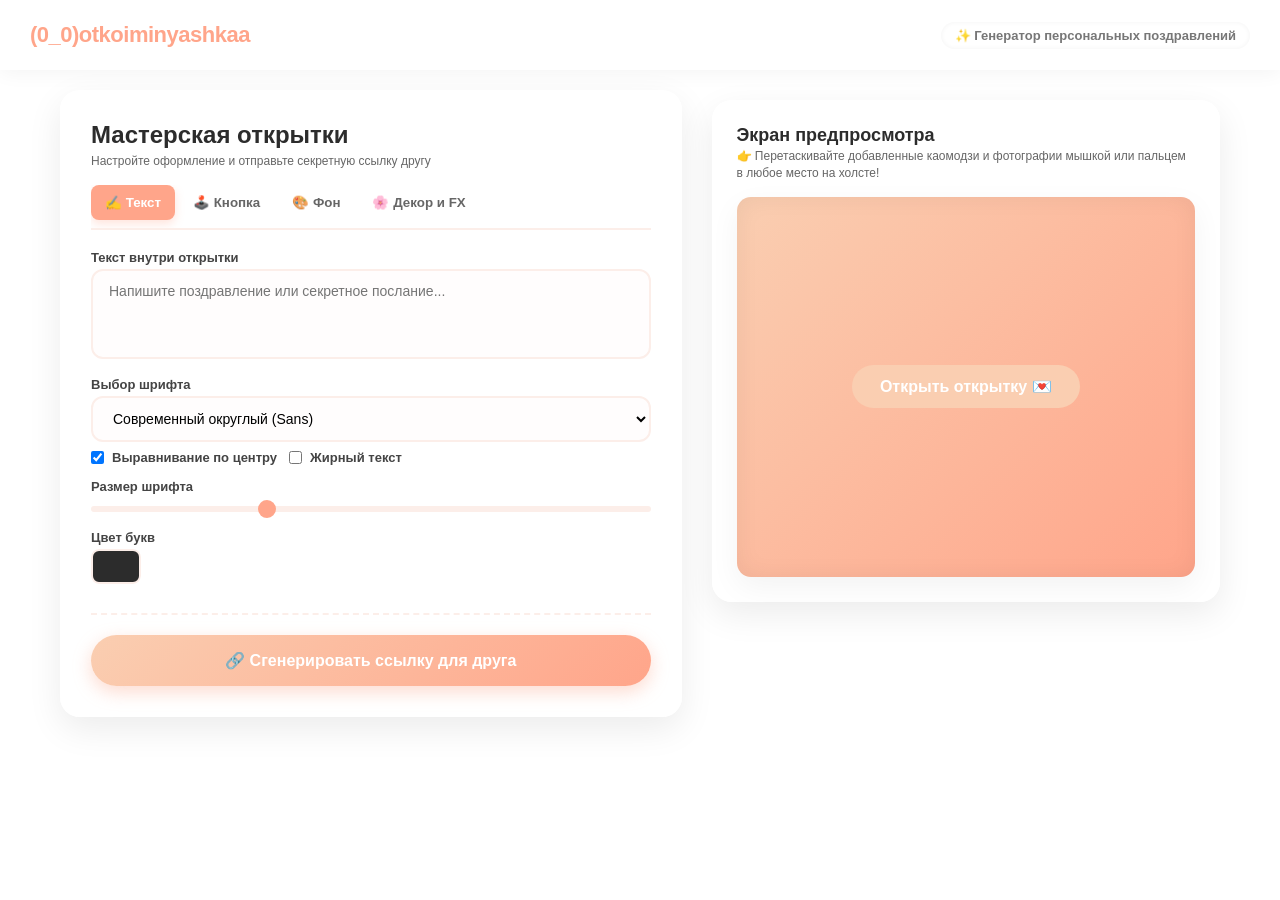
<file: index.html>
<!DOCTYPE html>
<html lang="ru">
<head>
    <meta charset="UTF-8">
    <meta name="viewport" content="width=device-width, initial-scale=1.0">
    <title>(0_0)otkoiminyashkaa — Конструктор интерактивных открыток</title>
    <link rel="stylesheet" href="style.css">
</head>
<body>

    <header class="site-header">
        <div class="logo" id="siteLogoBtn">(0_0)otkoiminyashkaa</div>
        <div class="header-status">✨ Генератор персональных поздравлений</div>
    </header>

    <main class="main-container">
        
        <section id="viewModeZone" class="card-view-wrapper" style="display: none;">
            <div class="view-card-box">
                <div id="viewStage" class="card-stage large-stage">
                    <div id="viewPattern" class="pattern-layer"></div>
                    <button id="viewBtn" class="card-action-btn"></button>
                    <div id="viewContent" class="card-hidden-content">
                        <div id="viewText" class="card-text"></div>
                        <div id="viewMovableZone" class="movable-zone"></div>
                    </div>
                    <div id="viewAmbient" class="ambient-layer"></div>
                    <div id="viewAnim" class="anim-layer"></div>
                </div>
                <button onclick="window.location.search = ''" class="secondary-btn" style="margin-top: 15px; max-width: 300px;">🎨 Создать свою открытку</button>
            </div>
        </section>

        <section id="editorModeZone" class="editor-layout">
            
            <div class="editor-panel">
                <h2>Мастерская открытки</h2>
                <p class="hint-text">Настройте оформление и отправьте секретную ссылку другу</p>
                
                <div class="editor-tabs">
                    <button class="ed-tab-btn active" data-edtab="ed-text">✍️ Текст</button>
                    <button class="ed-tab-btn" data-edtab="ed-btn">🕹️ Кнопка</button>
                    <button class="ed-tab-btn" data-edtab="ed-bg">🎨 Фон</button>
                    <button class="ed-tab-btn" data-edtab="ed-decor">🌸 Декор и FX</button>
                </div>

                <div id="ed-text" class="ed-tab-content active">
                    <label>Текст внутри открытки</label>
                    <textarea id="cardText" placeholder="Напишите поздравление или секретное послание..."></textarea>
                    
                    <label>Выбор шрифта</label>
                    <select id="cardFont">
                        <option value="font-sans">Современный округлый (Sans)</option>
                        <option value="font-serif">Элегантный классический (Serif)</option>
                        <option value="font-cursive">Романтичный рукописный (Cursive)</option>
                    </select>
                    
                    <div class="flex-row" style="margin-bottom: 12px;">
                        <label class="checkbox-label"><input type="checkbox" id="textCenter" checked> Выравнивание по центру</label>
                        <label class="checkbox-label"><input type="checkbox" id="textBold"> Жирный текст</label>
                    </div>
                    
                    <label>Размер шрифта</label>
                    <div class="range-group">
                        <input type="range" id="textSize" min="16" max="42" value="24">
                    </div>
                    
                    <label>Цвет букв</label>
                    <input type="color" id="textColor" value="#2c2c2c">
                </div>

                <div id="ed-btn" class="ed-tab-content">
                    <label>Текст на кнопке (который заставит кликнуть)</label>
                    <input type="text" id="buttonText" value="Открыть открытку 💌">
                    
                    <label>Форма и визуальный стиль</label>
                    <select id="buttonStyle">
                        <option value="rounded">Округлая капсула</option>
                        <option value="glow">Неоновое сияние</option>
                        <option value="glass">Матовое стекло (Glassmorphism)</option>
                        <option value="rect">Строгий прямоугольник</option>
                    </select>
                    
                    <label>Размер текста кнопки</label>
                    <div class="range-group">
                        <input type="range" id="buttonSize" min="12" max="26" value="16">
                    </div>
                    
                    <div class="flex-row">
                        <div style="flex:1;">
                            <label>Цвет кнопки</label>
                            <input type="color" id="buttonBgColor" value="#faceb1">
                        </div>
                        <div style="flex:1;">
                            <label>Цвет текста</label>
                            <input type="color" id="buttonTextColor" value="#ffffff">
                        </div>
                    </div>
                    
                    <label style="margin-top:10px; display:block;">Фото-фон для кнопки (заменяет цвет)</label>
                    <input type="file" id="btnPhotoInput" accept="image/*">
                </div>

                <div id="ed-bg" class="ed-tab-content">
                    <label>Градиент подложки открытки</label>
                    <div class="flex-row">
                        <input type="color" id="bgColor1" value="#faceb1">
                        <span>➡️</span>
                        <input type="color" id="bgColor2" value="#ffa58a">
                    </div>
                    
                    <hr class="editor-hr">
                    
                    <label>Текстурный PNG-паттерн (узор поверх градиента)</label>
                    <input type="file" id="patternInput" accept="image/*">
                    <p class="hint-text">Выберите маленькую прозрачную картинку, она размножится по всему холсту</p>
                    
                    <label>Размер элементов узора</label>
                    <div class="range-group">
                        <input type="range" id="patternSize" min="20" max="150" value="50">
                    </div>
                    
                    <label>Прозрачность узора</label>
                    <div class="range-group">
                        <input type="range" id="patternOpacity" min="5" max="100" value="40">
                    </div>
                </div>

                <div id="ed-decor" class="ed-tab-content">
                    <label>Загрузить фото внутрь открытки</label>
                    <input type="file" id="photoInput" accept="image/*">
                    
                    <label>Размер добавляемых изображений</label>
                    <div class="range-group">
                        <input type="range" id="photoSizeRange" min="40" max="250" value="100">
                    </div>

                    <label style="margin-top:10px; display:block;">Японские каомодзи (Кликните для добавления на экран):</label>
                    <div class="kaomoji-grid" id="kaomojiContainer"></div>

                    <div class="flex-row">
                        <input type="text" id="customEmoji" maxlength="10" placeholder="Свой символ или эмодзи...">
                        <button id="addCustomEmojiBtn" class="action-mini-btn">+</button>
                    </div>

                    <hr class="editor-hr">
                    
                    <label>💥 Эффект при клике на кнопку</label>
                    <select id="animationType">
                        <option value="gift">🎉 Конфетти-взрыв (Подарок)</option>
                        <option value="poop">💩 Плюх-сюрприз (Накакали)</option>
                        <option value="bouquet">💐 Цветочный фонтан (Букет)</option>
                        <option value="fart">💨 Газовые волны (Пук)</option>
                        <option value="fall">📦 Падение коробки с отскоком (Упало)</option>
                    </select>
                </div>

                <div class="share-zone">
                    <button id="generateLinkBtn" class="primary-btn-mega">🔗 Сгенерировать ссылку для друга</button>
                    <div id="linkResultBlock" class="link-result-block" style="display: none;">
                        <p>Ссылка готова! Скопируйте и отправьте её:</p>
                        <div class="flex-row">
                            <input type="text" id="generatedUrlInput" readonly>
                            <button id="copyUrlBtn" class="action-mini-btn">📋</button>
                        </div>
                    </div>
                </div>
            </div>

            <div class="preview-panel">
                <div class="preview-sticky-wrap">
                    <h3>Экран предпросмотра</h3>
                    <p class="hint-text">👉 Перетаскивайте добавленные каомодзи и фотографии мышкой или пальцем в любое место на холсте!</p>
                    
                    <div id="livePreview" class="card-stage">
                        <div id="livePattern" class="pattern-layer"></div>
                        <button id="liveBtn" class="card-action-btn"></button>
                        <div id="liveContent" class="card-hidden-content">
                            <div id="liveText" class="card-text"></div>
                            <div id="liveMovableZone" class="movable-zone"></div>
                        </div>
                        <div id="liveAmbient" class="ambient-layer"></div>
                        <div id="liveAnim" class="anim-layer"></div>
                    </div>
                </div>
            </div>

        </section>
    </main>

    <script src="app.js"></script>
</body>
</html>
</file>
<file: style.css>
:root {
    --pink: #faceb1;
    --orange: #ffa58a;
    --text: #2c2c2c;
    --white: #ffffff;
    --radius-lg: 20px;
    --radius-sm: 12px;
    --shadow-box: 0 12px 35px rgba(0, 0, 0, 0.08);
    --shadow-btn: 0 6px 18px rgba(250, 165, 138, 0.4);
    --transition: all 0.3s cubic-bezier(0.4, 0, 0.2, 1);
}

* { box-sizing: border-box; margin: 0; padding: 0; font-family: -apple-system, BlinkMacSystemFont, "Segoe UI", Roboto, sans-serif; }

/* Установка фона всего сайта на фото по вашему URL */
body { 
    background-image: url('https://yapx.ru/image/dqQUn.png');
    /* Если вы захотите использовать локальный файл pppl.png, просто замените строку выше на: */
    /* background-image: url('pppl.png'); */
    background-size: cover;
    background-position: center;
    background-attachment: fixed;
    color: var(--text);
    padding-top: 90px;
    min-height: 100vh;
}

/* Стили шрифтов для открытки */
.font-sans { font-family: system-ui, sans-serif; }
.font-serif { font-family: "Georgia", "Times New Roman", serif; }
.font-cursive { font-family: "Courier New", cursive; font-style: italic; }

/* Шапка */
.site-header {
    position: fixed; top: 0; left: 0; width: 100%; height: 70px;
    background: rgba(255, 255, 255, 0.88); backdrop-filter: blur(12px);
    display: flex; align-items: center; justify-content: space-between;
    padding: 0 30px; z-index: 1000; box-shadow: 0 2px 20px rgba(0,0,0,0.05);
}
.logo { font-size: 22px; font-weight: 900; color: var(--orange); letter-spacing: -0.5px; user-select: none; }
.header-status { font-size: 13px; font-weight: 600; color: #777; background: #fff; padding: 6px 14px; border-radius: 20px; box-shadow: inset 0 0 5px rgba(0,0,0,0.05); }

/* Главный контейнер */
.main-container { max-width: 1200px; margin: 0 auto; padding: 0 20px 40px; }

/* Панели */
.editor-panel {
    background: rgba(255, 255, 255, 0.96); backdrop-filter: blur(8px);
    padding: 30px; border-radius: var(--radius-lg); box-shadow: var(--shadow-box);
    border: 1px solid rgba(255, 255, 255, 0.5);
}
.editor-panel h2 { font-size: 24px; margin-bottom: 4px; font-weight: 800; }
.hint-text { font-size: 12px; color: #666; margin-bottom: 15px; line-height: 1.4; }

/* Табы подмодулей редактора */
.editor-tabs { display: flex; gap: 4px; margin-bottom: 20px; border-bottom: 2px solid #fceee9; padding-bottom: 8px; overflow-x: auto; }
.editor-tabs::-webkit-scrollbar { display: none; }
.ed-tab-btn { background: none; border: none; padding: 10px 14px; font-weight: 700; color: #666; cursor: pointer; border-radius: 8px; transition: var(--transition); white-space: nowrap; }
.ed-tab-btn.active { color: var(--white); background: var(--orange); box-shadow: 0 4px 10px rgba(254, 165, 138, 0.3); }

/* Элементы форм */
.ed-tab-content { display: none; }
.ed-tab-content.active { display: block; animation: tabFade 0.3s ease; }
@keyframes tabFade { from { opacity: 0; transform: translateY(3px); } to { opacity: 1; transform: translateY(0); } }

label { display: block; font-size: 13px; font-weight: 700; color: #444; margin-top: 14px; margin-bottom: 4px; }
input[type="text"], select, textarea {
    width: 100%; padding: 12px 16px; border: 2px solid #fceee9; border-radius: var(--radius-sm);
    outline: none; font-size: 14px; transition: var(--transition); background: #fffdfd;
}
input[type="text"]:focus, select:focus, textarea:focus { border-color: var(--orange); background: var(--white); }
textarea { height: 90px; resize: none; }

.flex-row { display: flex; gap: 12px; align-items: center; margin-top: 8px; }
.checkbox-label { display: flex; align-items: center; gap: 8px; font-size: 13px; cursor: pointer; margin: 0; }
.editor-hr { border: 0; height: 1px; background: #fceee9; margin: 20px 0; }

input[type="range"] { -webkit-appearance: none; width: 100%; height: 6px; background: #fceee9; border-radius: 3px; outline: none; }
input[type="range"]::-webkit-slider-thumb { -webkit-appearance: none; width: 18px; height: 18px; background: var(--orange); border-radius: 50%; cursor: pointer; transition: var(--transition); }
input[type="range"]::-webkit-slider-thumb:hover { transform: scale(1.2); }

input[type="color"] { -webkit-appearance: none; border: none; width: 50px; height: 35px; border-radius: 8px; cursor: pointer; background: none; }
input[type="color"]::-webkit-color-swatch-wrapper { padding: 0; }
input[type="color"]::-webkit-color-swatch { border: 2px solid #fceee9; border-radius: 8px; }

/* Каомодзи модули */
.kaomoji-grid { display: grid; grid-template-columns: repeat(auto-fill, minmax(85px, 1fr)); gap: 6px; margin: 8px 0; max-height: 120px; overflow-y: auto; padding: 6px; border: 2px dashed #fceee9; border-radius: var(--radius-sm); background: #fff; }
.km-btn { background: #fffcfb; border: 1px solid #fceee9; padding: 8px 4px; border-radius: 6px; font-size: 12px; font-weight: 600; cursor: pointer; text-align: center; transition: var(--transition); }
.km-btn:hover { background: var(--pink); border-color: var(--pink); color: white; transform: translateY(-1px); }

.action-mini-btn { background: var(--text); color: white; border: none; width: 42px; height: 42px; border-radius: var(--radius-sm); font-size: 16px; cursor: pointer; font-weight: bold; transition: var(--transition); display: flex; align-items: center; justify-content: center; }
.action-mini-btn:hover { background: var(--orange); }

/* Конструкторский макет */
.editor-layout { display: grid; grid-template-columns: 1.1fr 0.9fr; gap: 30px; align-items: start; }
@media (max-width: 900px) { .editor-layout { grid-template-columns: 1fr; } }

/* Правая сторона: Липкий блок предпросмотра */
.preview-panel { background: rgba(255, 255, 255, 0.9); backdrop-filter: blur(8px); padding: 25px; border-radius: var(--radius-lg); box-shadow: var(--shadow-box); position: sticky; top: 100px; }
.preview-panel h3 { font-size: 18px; margin-bottom: 2px; font-weight: 800; }

/* СЦЕНА ХОЛСТА ОТКРЫТКИ (Выверено до пикселя) */
.card-stage { position: relative; width: 100%; height: 380px; border-radius: 14px; display: flex; align-items: center; justify-content: center; overflow: hidden; box-shadow: inset 0 0 25px rgba(0,0,0,0.06), 0 10px 30px rgba(0,0,0,0.05); }
.large-stage { height: 450px; max-width: 550px; margin: 0 auto; }
.pattern-layer { position: absolute; top:0; left:0; width:100%; height:100%; pointer-events: none; z-index: 1; }
.movable-zone { position: absolute; top: 0; left: 0; width: 100%; height: 100%; z-index: 4; pointer-events: none; }

/* Элементы внутри слоя перетаскивания */
.draggable-item { position: absolute; cursor: move; user-select: none; pointer-events: auto; will-change: transform; display: inline-block; z-index: 5; }
.draggable-img { border-radius: 10px; box-shadow: 0 5px 15px rgba(0,0,0,0.12); object-fit: cover; pointer-events: none; }
.draggable-emoji { font-size: 32px; display: block; line-height: 1; pointer-events: none; text-shadow: 0 2px 5px rgba(0,0,0,0.1); }

/* Интерактивная Кнопка внутри открытки */
.card-action-btn { position: relative; z-index: 10; border: none; cursor: pointer; font-weight: 800; transition: var(--transition); padding: 12px 28px; display: inline-block; text-align: center; }
.card-action-btn:hover { transform: scale(1.05); }
.btn-glass { background: rgba(255,255,255,0.25) !important; backdrop-filter: blur(15px); border: 1px solid rgba(255,255,255,0.4) !important; }

/* Внутреннее скрытое содержимое */
.card-hidden-content { display: none; z-index: 3; width: 100%; height: 100%; position: absolute; top:0; left:0; padding: 30px; }
.card-hidden-content.visible { display: block; animation: cardReveal 0.65s cubic-bezier(0.175, 0.885, 0.32, 1.25) forwards; }
@keyframes cardReveal { from { opacity: 0; transform: scale(0.9); } to { opacity: 1; transform: scale(1); } }
.card-text { width: 100%; height: auto; pointer-events: none; word-wrap: break-word; line-height: 1.4; }

/* Эмбиент-эффекты окружения */
.ambient-layer { position: absolute; top:0; left:0; width:100%; height:100%; pointer-events:none; z-index: 2; display:none; }
.ambient-layer.active { display:block; }
.ambient-emoji { position: absolute; font-size: 26px; opacity: 0.6; }

/* Слой динамических частиц (FX Движок) */
.anim-layer { position: absolute; top:0; left:0; width:100%; height:100%; pointer-events:none; z-index: 20; }
.particle { position: absolute; font-size: 28px; animation: particleExplode 2s forwards cubic-bezier(0.1, 0.8, 0.3, 1); }
@keyframes particleExplode { 0% { transform: translate(0,0) scale(1.4); opacity: 1; } 100% { transform: translate(var(--dx), var(--dy)) scale(0.3); opacity: 0; } }

/* Физика падающих объектов */
.falling-obj { position: absolute; left: calc(50% - 30px); font-size: 60px; top: -80px; z-index: 25; }
.fx-fall-box { animation: dropBox 1.3s forwards cubic-bezier(0.25, 0.46, 0.45, 0.94); }
.fx-fall-poop { animation: dropPoop 0.85s forwards ease-in; }
.fx-fall-heavy { animation: dropHeavy 1s forwards cubic-bezier(0.6, -0.28, 0.735, 0.045); }

@keyframes dropBox { 0% { top: -80px; } 50% { top: 40%; transform: scaleY(0.7) scaleX(1.3); } 100% { top: 35%; transform: scale(1); } }
@keyframes dropPoop { 0% { top:-80px; } 75% { top:42%; transform: scale(1.3); } 100% { top:45%; transform: scaleY(0.4); opacity:0; } }
@keyframes dropHeavy { 0% { top:-80px; } 100% { top:38%; transform: rotate(15deg); } }

/* Блок шаринга ссылок */
.share-zone { margin-top: 25px; border-top: 2px dashed #fceee9; padding-top: 20px; }
.primary-btn-mega {
    background: linear-gradient(135deg, var(--pink), var(--orange));
    color: var(--white); border: none; padding: 16px 30px; border-radius: 30px;
    font-size: 16px; font-weight: 800; cursor: pointer; width: 100%;
    transition: var(--transition); box-shadow: var(--shadow-btn);
}
.primary-btn-mega:hover { transform: translateY(-2px); box-shadow: 0 8px 25px rgba(254, 165, 138, 0.55); }
.secondary-btn { background: #fff; color: #333; border: 2px solid #fceee9; padding: 12px 24px; border-radius: 25px; font-weight: 700; cursor: pointer; width: 100%; transition: var(--transition); text-align: center; }
.secondary-btn:hover { background: #fceee9; }

.link-result-block { margin-top: 15px; background: #fff9f6; padding: 15px; border-radius: var(--radius-sm); border: 1px solid var(--pink); animation: tabFade 0.4s ease; }
.link-result-block p { font-size: 13px; font-weight: 700; color: var(--orange); }

/* Экран просмотра готовой открытки */
.card-view-wrapper { display: flex; justify-content: center; align-items: center; padding: 40px 0; }
.view-card-box { background: white; padding: 30px; border-radius: var(--radius-lg); box-shadow: var(--shadow-box); width: 100%; max-width: 600px; text-align: center; }
</file>
